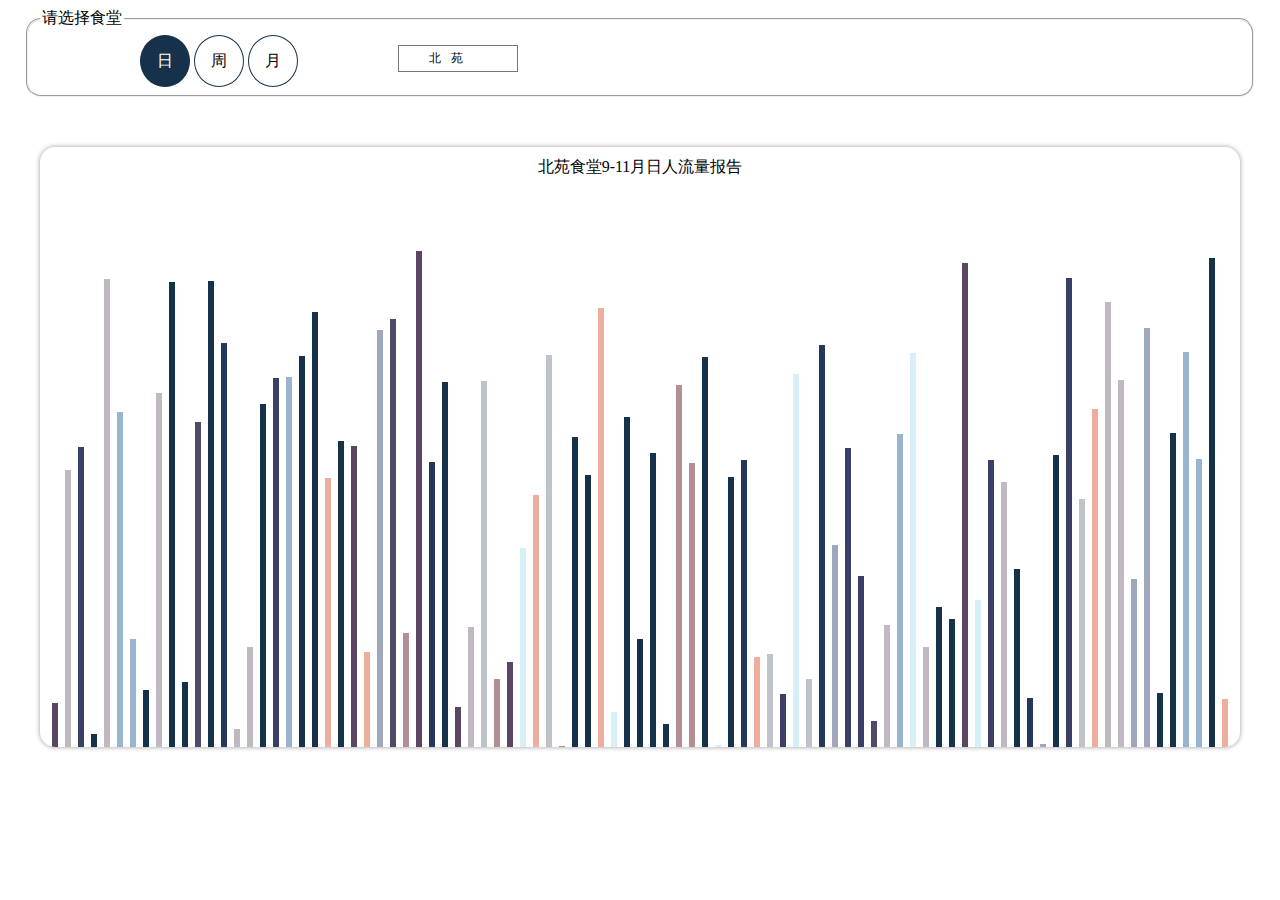
<file: js控制/index.html>
<!DOCTYPE>
<html>
<head>
    <meta charset="utf-8">
    <title>IFE JavaScript Task 01</title>
    <link rel="stylesheet" href="css/index.css" />
</head>
<body>
<fieldset id="form-gra-time">
    <legend>请选择食堂</legend>
    <div class="grade">
        <label>
            <span class="selected">日</span>
            <input name="gra-time" value="day" type="radio" checked="checked">
        </label>
        <label>
            <span>周</span>
            <input name="gra-time" value="week" type="radio">
        </label>
        <label>
            <span>月</span>
            <input name="gra-time" value="month" type="radio">
        </label>
    </div>
    <div class="select">
        <select id="canteen-select">
            <option>北苑</option>
            <option>西苑</option>
            <option>南苑</option>
            <option>学苑</option>
            <option>半亩园</option>
            <option>三好坞</option>
            <option>西北</option>
        </select>
    </div>
</fieldset>

<div id="aqi-chart-wrap">
</div>
<script src="js/task.js"></script>
</body>
</html>
</file>
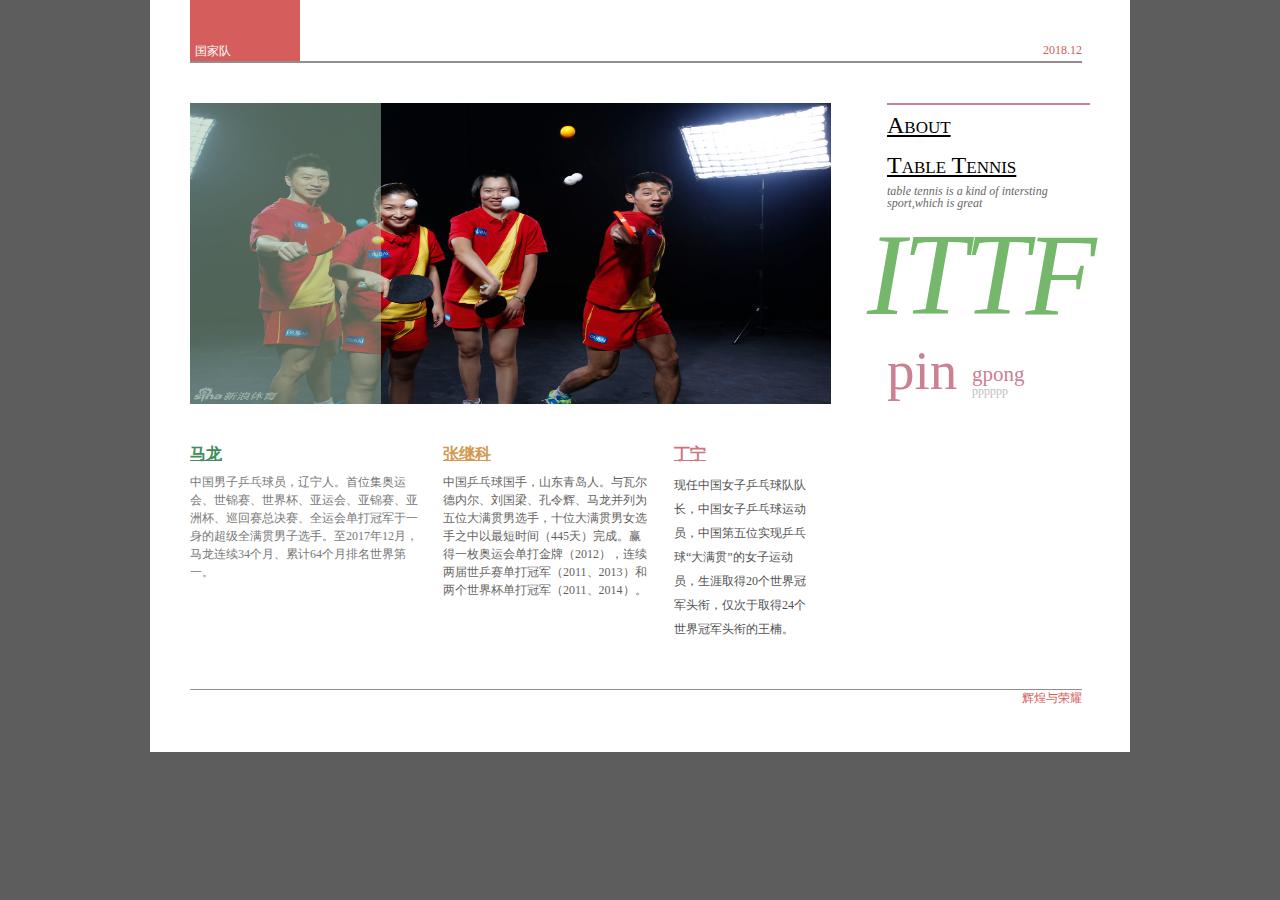
<file: css网页.html>
<!DOCTYPE html>
<html lang="en"><head><meta http-equiv="Content-Type" content="text/html; charset=UTF-8">
	
	<title>css布局</title>
	<link rel="stylesheet" href="./css网页_files/06.css">
</head>
<body>
	<div class="container">
	    <header class="clearfix">
	     	<span>2018.12</span>
	        <a href="https://baike.baidu.com/item/%E4%B8%AD%E5%9B%BD%E5%9B%BD%E5%AE%B6%E4%B9%92%E4%B9%93%E7%90%83%E9%98%9F/806898?fromtitle=%E4%B8%AD%E5%9B%BD%E4%B9%92%E4%B9%93%E7%90%83%E9%98%9F&amp;fromid=8692693">国家队</a>
	    </header>
	    <main>
	        <div class="first clearfix">
	        	<div class="technologe fr">
	        		<strong>about</strong><br>
	        		<strong>table tennis</strong>
	        		<p>table tennis is a kind of intersting sport,which is great</p>
	        		<span class="big">ITTF</span>
	        		<div class="small">
	        			pin
	        			<span>gpong</span> <i>pppppp</i>
	        		</div>
	        	</div>
	        	<div class="img fl">
	        		<div class="green"></div>
	        		<img src="./css网页_files/2.jpg" alt="图片">
	        	</div>
	        </div>
	        <div class="second">
	        	<ul>
	        		<li class="what">
	        			<h3>马龙</h3>
	        			<p>中国男子乒乓球员，辽宁人。首位集奥运会、世锦赛、世界杯、亚运会、亚锦赛、亚洲杯、巡回赛总决赛、全运会单打冠军于一身的超级全满贯男子选手。至2017年12月，马龙连续34个月、累计64个月排名世界第一。
	        			 </p>
	        		</li>
	        		<li class="when">
	        			<h3>张继科</h3>
	        			<p>中国乒乓球国手，山东青岛人。与瓦尔德内尔、刘国梁、孔令辉、马龙并列为五位大满贯男选手，十位大满贯男女选手之中以最短时间（445天）完成。赢得一枚奥运会单打金牌（2012），连续两届世乒赛单打冠军（2011、2013）和两个世界杯单打冠军（2011、2014）。
	        			</p>
	        		</li>
	        		<li class="how">
	        			<h3>丁宁</h3>
	        			<p>现任中国女子乒乓球队队长，中国女子乒乓球运动员，中国第五位实现乒乓球“大满贯”的女子运动员，生涯取得20个世界冠军头衔，仅次于取得24个世界冠军头衔的王楠。</p>
	        		</li>
	        	</ul>
			</div>
	    </main>
	    <footer>
	        辉煌与荣耀
	    </footer>
	</div>


</body></html>
</file>
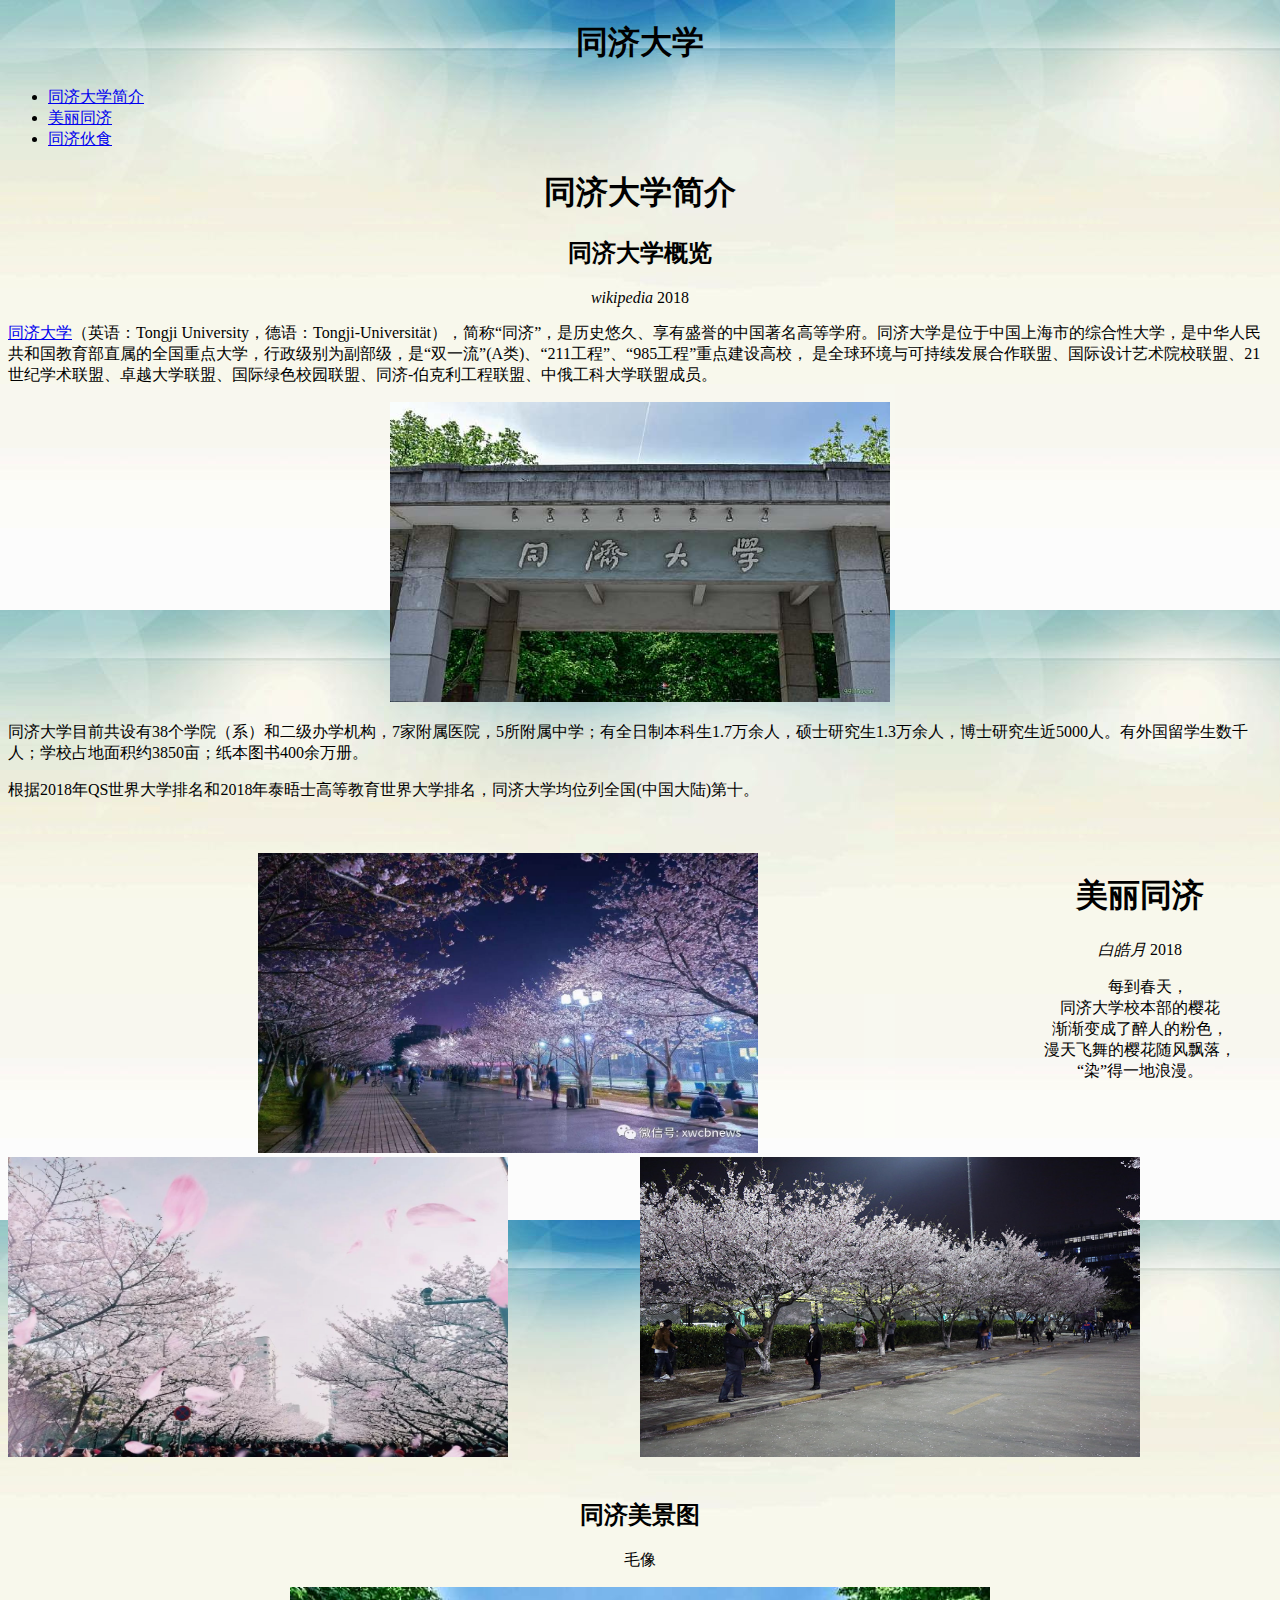
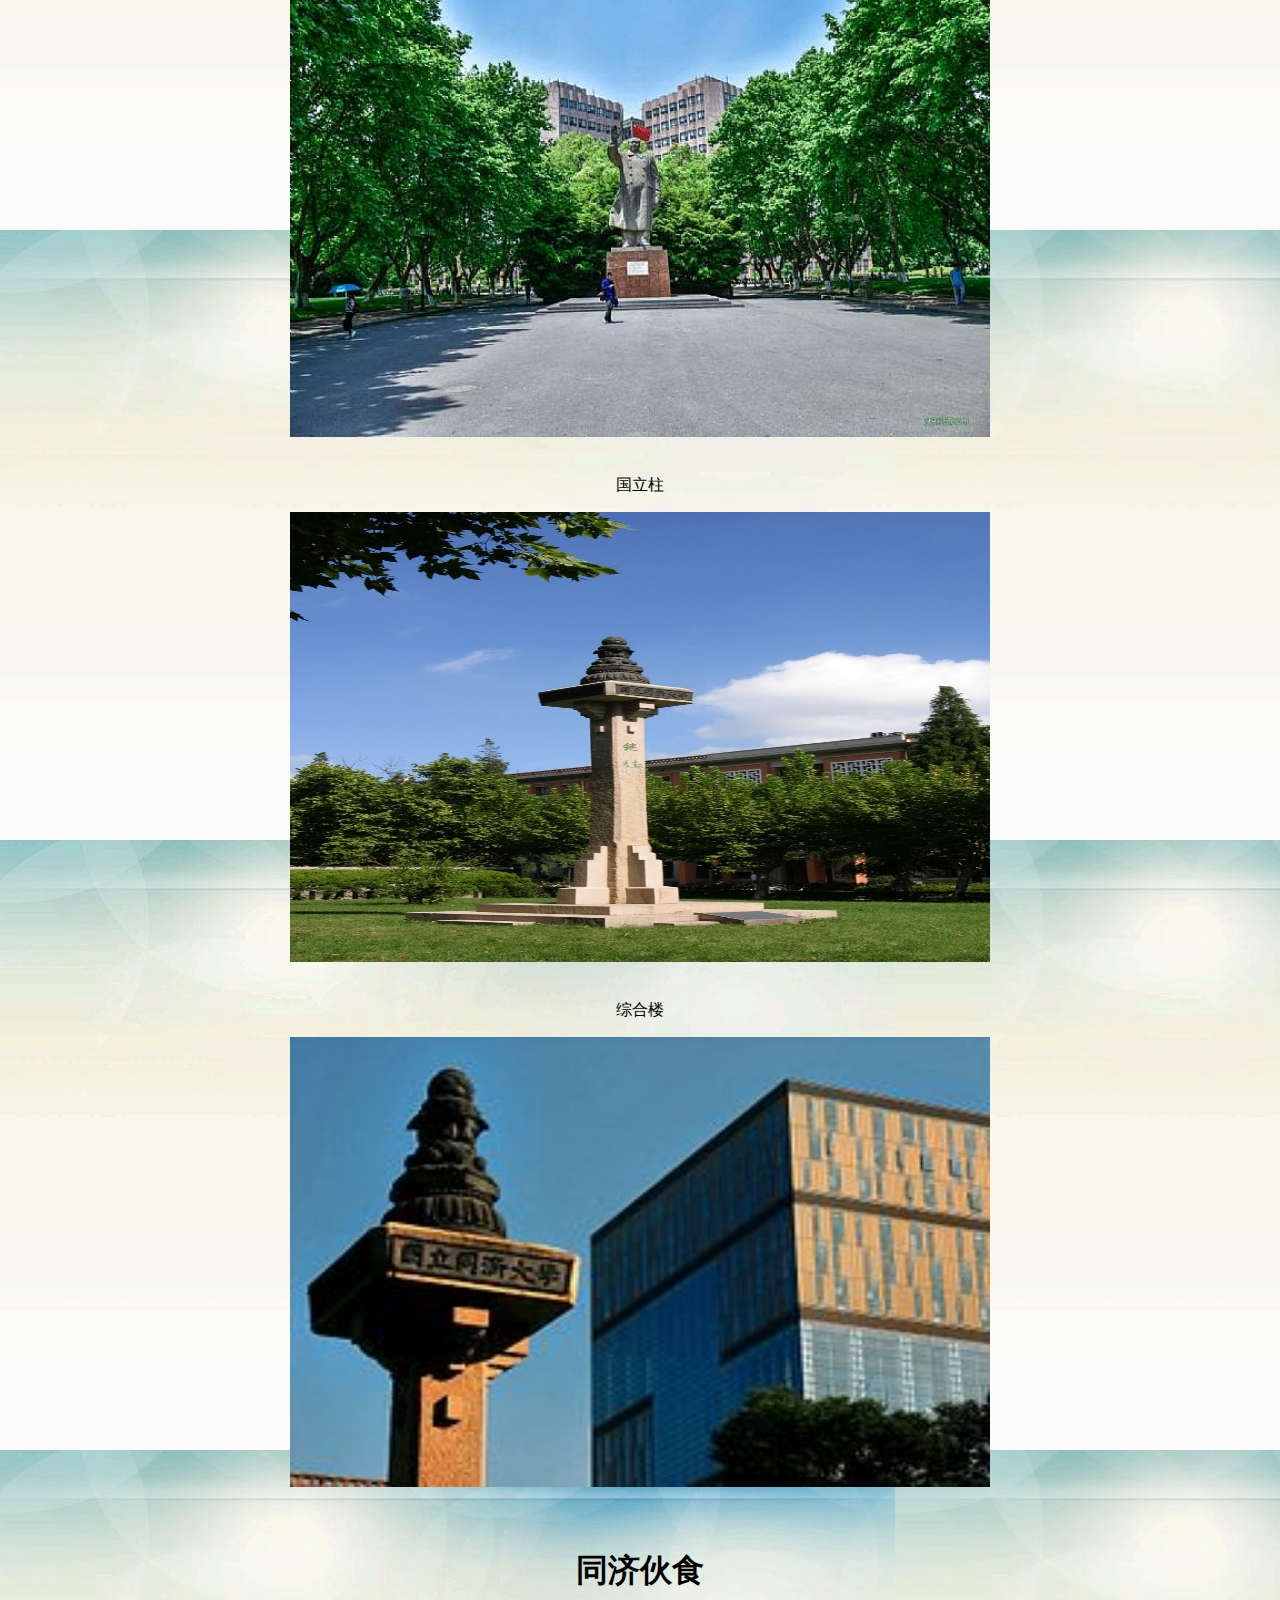
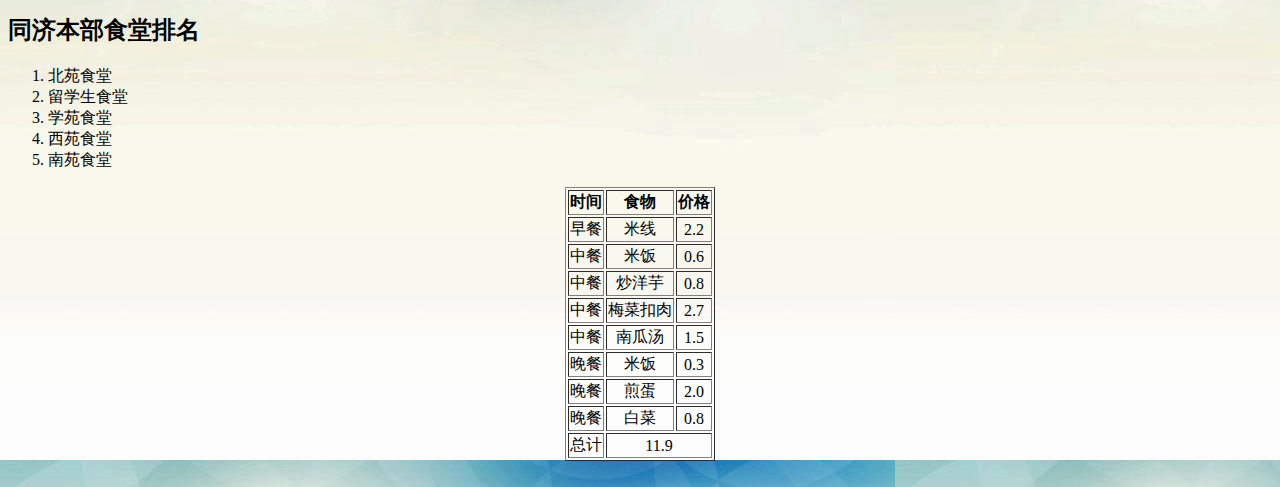
<file: 静态网页.html>
<!DOCTYPE html>
<html lang="en"><head><meta http-equiv="Content-Type" content="text/html; charset=UTF-8">
<title>first task</title>
</head>
<body align="center" background="./静态网页_files/lblue002.png">
<h1>同济大学</h1>
<ul align="left">
	<li><a href="./静态网页.html#tongji">同济大学简介</a></li>
	<li><a href="./静态网页.html#meili">美丽同济</a></li>
	<li><a href="./静态网页.html#huoshi">同济伙食</a></li>
</ul>

<article>
<h1><a id="tongji">同济大学简介</a></h1>
<h2>同济大学概览</h2>
<address style="display:inline">wikipedia</address> 
<time style="display:inline">2018</time>
<p align="left"><a href="https://baike.baidu.com/item/%E5%90%8C%E6%B5%8E%E5%A4%A7%E5%AD%A6">同济大学</a>（英语：Tongji University，德语：Tongji-Universität），简称“同济”，是历史悠久、享有盛誉的中国著名高等学府。同济大学是位于中国上海市的综合性大学，是中华人民共和国教育部直属的全国重点大学，行政级别为副部级，是“双一流”(A类)、“211工程”、“985工程”重点建设高校，
	是全球环境与可持续发展合作联盟、国际设计艺术院校联盟、21世纪学术联盟、卓越大学联盟、国际绿色校园联盟、同济-伯克利工程联盟、中俄工科大学联盟成员。</p>


<img src="./静态网页_files/tongji1.jpg" width="500" height="300">
<p align="left">同济大学目前共设有38个学院（系）和二级办学机构，7家附属医院，5所附属中学；有全日制本科生1.7万余人，硕士研究生1.3万余人，博士研究生近5000人。有外国留学生数千人；学校占地面积约3850亩；纸本图书400余万册。</p>

<p align="left">根据2018年QS世界大学排名和2018年泰晤士高等教育世界大学排名，同济大学均位列全国(中国大陆)第十。</p>
</article>
<br>
<br>

<div id="menu" style="width:1000px;float:left;">
<img src="./静态网页_files/yinhua1.jpeg" width="500" height="300">
</div>
		
<div id="content" style="float:left;">
<img src="./静态网页_files/yinhua2.jpeg" width="500" height="300">
</div>


<article>
<h1><a id="meili">美丽同济</a></h1>

<address style="display:inline">白皓月</address> 
<time style="display:inline">2018</time>
<p>&nbsp;&nbsp;&nbsp;&nbsp;每到春天，<br>

同济大学校本部的樱花<br>

渐渐变成了醉人的粉色，<br>

漫天飞舞的樱花随风飘落，<br>

“染”得一地浪漫。</p>

<img src="./静态网页_files/tongji2.jpg" width="500" height="300">
<br>
<br>

<h2>同济美景图</h2>
<p>毛像</p>
<img src="./静态网页_files/tongji3.jpg" width="700" height="450">
<br>
<br>
<p>国立柱</p>
<img src="./静态网页_files/tongji4.jpg" width="700" height="450">
<br>
<br>
<p>综合楼</p>
<img src="./静态网页_files/tongji5.jpg" width="700" height="450">
</article>
<br>
<br>


<article>
<h1><a id="huoshi">同济伙食</a></h1>
<h2 align="left">同济本部食堂排名</h2>
<ol align="left">
	<li>北苑食堂</li>
	<li>留学生食堂</li>
	<li>学苑食堂</li>
	<li>西苑食堂</li>
	<li>南苑食堂</li>
</ol>
<table border="1" align="center">
<tbody><tr>
<th>时间</th>
<th>食物</th>
<th>价格</th>
</tr>	
<tr><td>早餐</td>
<td>米线</td>
<td>2.2</td></tr>
<tr>
<td>中餐</td>	
<td>米饭</td>
<td>0.6</td>
</tr>
<tr>
<td>中餐</td>
<td>炒洋芋</td>
<td>0.8</td>
</tr>
<tr>
<td>中餐</td>
<td>梅菜扣肉</td>
<td>2.7</td>
</tr>
<tr>
<td>中餐</td>
<td>南瓜汤</td>
<td>1.5</td>
</tr>
<tr>
<td>晚餐</td>
<td>米饭</td>
<td>0.3</td>
</tr>
<tr>
<td>晚餐</td>
<td>煎蛋</td>
<td>2.0</td>
</tr>
<tr>
<td>晚餐</td>
<td>白菜</td>
<td>0.8</td>
</tr>
<tr>
<td>总计</td>
<td colspan="2">11.9</td>
</tr>
</tbody></table>
</article>
<br>


</body></html>
</file>
<file: js控制/css/index.css>
* {
    font-family: "微软雅黑";
}
fieldset {
    width: 1200px;
    margin: 0 auto;
    border-radius: 15px;
}
.grade {
    float: left;
    margin-left: 100px;
}
.select {

    float: left;
    margin-left: 100px;
}
#canteen-select {
    box-sizing: border-box;
    -webkit-appearance: none;
    -moz-appearance: none;
    appearance: none;
    background-color: #ffffff;
    outline: none;
    width: 120px;
    line-height: 25px;
    margin-top: 10px;
    padding: 0 30px;
    font-size: .75rem;
    letter-spacing: 10px;
}
#aqi-chart-wrap {
    position: relative;
    width: 1200px;
    height: 600px;
    margin: 50px auto;
    box-shadow: 0px 0px 5px #999999;
    border-radius: 15px;
    overflow: hidden;
}
@keyframes heightAnim {
    0% {
        bottom: -300px;
    }
    100% {
        bottom: 0;
    }
}
.aqi-bar {
    position: absolute;
    bottom: 0;
    cursor: pointer;
    animation: heightAnim .7s;
}
label {
    position: relative;
    display: inline-block;
    width: 50px;
    height: 50px;
}
label span {
    display: block;
    text-align: center;
    line-height: 50px;
    border: 1px solid #16324a;
    border-radius: 50%;
    cursor: pointer;
}
label input {
    position: absolute;
    width: 100%;
    height: 100%;
    opacity: 0;
}
.selected {
    background-color: #16324a;
    color: white;
}
select{
    cursor: pointer;
}
.aqi-hint {
    position: absolute;
    display: none;
    width: 120px;
    border: 1px solid #16324a;
    background-color: white;
    z-index: 999;
    font-size: .75rem;
    line-height: 20px;
    text-align: center;
    border-radius: 5px;
    box-shadow: 0px 0px 5px #dddddd;
    opacity: .8;
}
.show + div {
    display: block;
}
.title {
    position: absolute;
    text-align: center;
    width: 100%;
    top: 10px;
}
</file>
<file: css网页_files/06.css>
/*基本样式重置*/
*{
	margin: 0;
	padding:0;
	-moz-box-sizing:border-box; 
	-webkit-box-sizing:border-box;
	box-sizing:border-box;
}
ul {
    list-style: none;
    padding: 0;
    margin: 0;
}
a {
    text-decoration: none;
}
.fl{
	float: left;
}
.fr{
	float: right;
}
.clearfix:before, .clearfix:after {
  content: "";
  display: table;
}
.clearfix:after {
  clear: both;
}
.clearfix {
  *zoom: 1;
}


body{
	background: #5D5D5D;

}
.container{
	width: 980px;
	margin: 0 auto;
	padding:0 40px; 
	font-family: "微软雅黑";
	background: #FFFFFF;
}


/*首尾部样式*/
header{
	width: 892px;
	height: 63px;
	border-bottom: 2px solid #938e8c;
}
header a, header span{
	display: block;	
	font-size: 12px;
	font-family: "黑体";	
	padding-top: 43px;
}
header a{
	width: 110px;
	height: 61px;
	background: #D55D5C;
	color:#fff;
	text-indent: 5px;
}
header span{
	color: #d45d5c;
	height: 61px;
	float: right;
}
footer{
	width: 892px;
	height: 63px;
	border-top: 1px solid #938e8c;
	text-align: right;
	color: #d45d5c;
	font-size:12px;
	font-family: "黑体";
}


/*上半部分样式*/
.first{
	margin: 40px 0;
}
.img{
	width: 641px;
	height: 301px;
	position: relative;
	overflow: hidden;
}
.green, .red{
	width: 191px;
	height: 301px;
	opacity: 0.5;
	filter: Alpha(opacity=50);
	position: absolute;
}
.green{
	background: #A0C5AC;
	top: 0;
	left: 0;
}
.red{
	background: #e5babf;
	top: 0;
	right: 0;
}
.img img{
	width: 641px;
	height: 301px;
	border: 0;
}

.technologe{
	width: 203px;
	height: 301px;
	border-top: 2px solid #cc8091;
} 
.technologe strong{
	text-decoration: underline;
	font-size: 24px;
	color: #000;
	line-height: 40px;
	font-weight: normal;
	font-variant: small-caps;
	text-transform:capitalize;
}
.technologe p{
	font-size: 12px;
	font-family: "楷体";
	color:#676767;
	line-height: 1;
	font-style: italic;
}
.big{
	display: block;
	font-size:116px;
	color: #75b86b;
	width: 203px;
	height: 130px;
	letter-spacing:-3px; 
	font-style: italic;
	position: relative;
	right: 20px;
}
.small{
	height: 60px;
	font-size: 55px;
	color: #cc8091;
	position: relative;
}
.small span{
	display: inline-block;
	font-size: 21px;
	color: #cc8091;
	position: absolute;
	top: 23px;
	left: 85px;
}
.small i{
	font-style: normal;
	font-size: 12px;
	color: #C0C0C0;
	position: absolute;
	bottom: 0;
	left: 85px;
}

/*中间栏的样式*/
.second{
	margin-bottom: 70px;
	height: 175px;
}
.second li{
	float: left;
	display: inline-block;
	margin-right:25px; 
}
.second h3{
	font-size: 16px;
	font-weight: bold;
	text-decoration: underline;
	margin-bottom: 8px;
}
.what{
	width: 228px;
}
.what h3{
	color: #418c59;
}
.what p{
	font-size: 12px;
	color: #767777;
	font-family: "宋体";
	line-height: 1.5;	
}
.when{
	width: 206px;
}
.when h3{
	color: #d2994f;
}
.when p{
	font-size:12px;
	color: #231815;
	font-family: "微软雅黑";
	line-height: 1.5;
	opacity: 0.7;
	filter: Alpha(opacity=70);
}
.how{
	width: 136px;
}
.how h3{
	color: #cc7680;
}
.how p{
	font-size: 12px;
	line-height: 24px;
	opacity: 0.7;
	filter: Alpha(opacity=70);
}
.pink1{
	color: #cd4a48;
}
</file>
